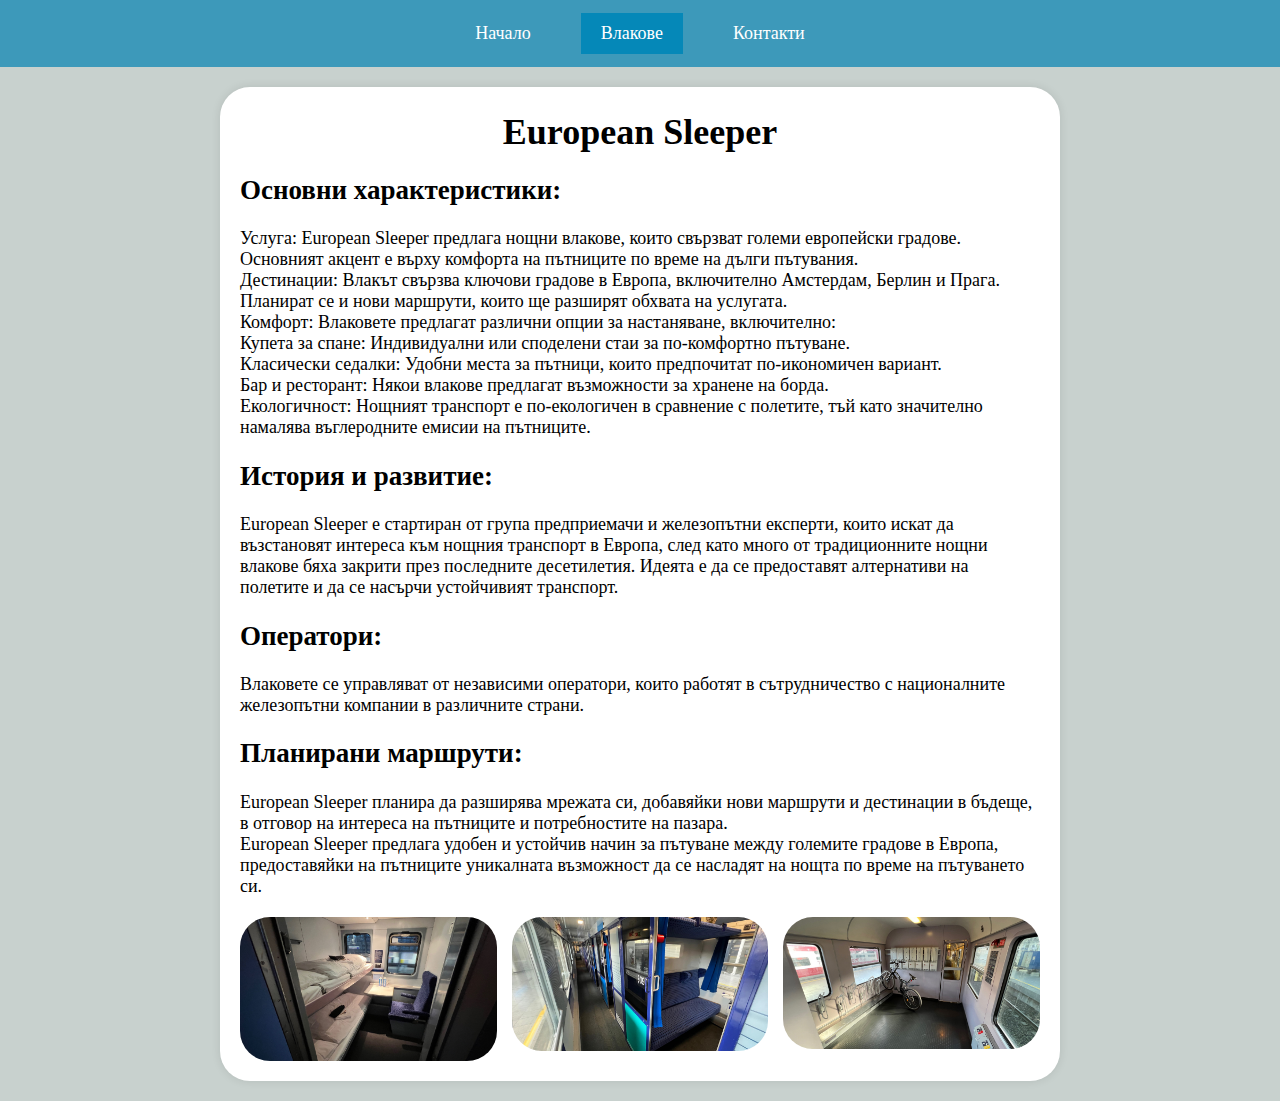
<file: EuropeanSleeper.html>
<!DOCTYPE html>
<html lang="en">
<head>
    <link rel="stylesheet" href="index.css">
    <meta charset="UTF-8">
    <meta name="viewport" content="width=device-width, initial-scale=1.0">
    <title>European Sleeper</title>
</head>

<style>
    h1 {
        text-align: center; 
        margin-top: 0.5%; 
        margin-bottom: 1%; 
        color: black; 
    }
    header ul {
        list-style: none;
        padding: 0;
    }
    header ul li {
        display: inline;
        margin: 0 15px;
    }
    header ul li a {
        color: white;
        text-decoration: none;
    }
    h1, h2 {
        color: black;
    }
    .content {
        max-width: 800px;
        margin: 20px auto;
        background: white;
        padding: 20px;
        border-radius: 30px;
        box-shadow: 0 0 10px rgba(0, 0, 0, 0.1);
    }
    .image-gallery {
        display: grid;
        grid-template-columns: repeat(auto-fill, minmax(200px, 1fr));
        gap: 15px;
    }
    .image-gallery img {
        width: 100%;
        border-radius: 30px;
    }
    .section {
        margin-bottom: 20px;
    }
</style>

<body>

    <header> 
        <ul>
            <li><a href="index.html">Начало</a></li>
            <li><a class="active" href="влакове.html">Влакове</a></li>
            <li><a href="контакти.html">Контакти</a></li>
        </ul>
    </header>

    <div class="content">
        <h1>European Sleeper</h1>
        
        <div class="section">
            <h2>Основни характеристики:</h2>
            <p>Услуга: European Sleeper предлага нощни влакове, които свързват големи европейски градове. Основният акцент е върху комфорта на пътниците по време на дълги пътувания.<br>

                Дестинации: Влакът свързва ключови градове в Европа, включително Амстердам, Берлин и Прага. Планират се и нови маршрути, които ще разширят обхвата на услугата.<br>
                
                Комфорт: Влаковете предлагат различни опции за настаняване, включително:<br>
                
                Купета за спане: Индивидуални или споделени стаи за по-комфортно пътуване.<br>
                Класически седалки: Удобни места за пътници, които предпочитат по-икономичен вариант.<br>
                Бар и ресторант: Някои влакове предлагат възможности за хранене на борда.<br>
                Екологичност: Нощният транспорт е по-екологичен в сравнение с полетите, тъй като значително намалява въглеродните емисии на пътниците.<br>
        </div>

        <div class="section">
            <h2>История и развитие:</h2>
            <p>European Sleeper е стартиран от група предприемачи и железопътни експерти, които искат да възстановят интереса към нощния транспорт в Европа, след като много от традиционните нощни влакове бяха закрити през последните десетилетия. Идеята е да се предоставят алтернативи на полетите и да се насърчи устойчивият транспорт.</p>
        </div>

        <div class="section">
            <h2>Оператори:</h2>
            <p>Влаковете се управляват от независими оператори, които работят в сътрудничество с националните железопътни компании в различните страни.</p>
        </div>

        <div class="section">
            <h2>Планирани маршрути:</h2>
            <p>European Sleeper планира да разширява мрежата си, добавяйки нови маршрути и дестинации в бъдеще, в отговор на интереса на пътниците и потребностите на пазара.<br>

                European Sleeper предлага удобен и устойчив начин за пътуване между големите градове в Европа, предоставяйки на пътниците уникалната възможност да се насладят на нощта по време на пътуването си.</p>
        </div>

        <div class="image-gallery">
            <img src="european-sleeper.jpg" alt="European Sleeper">
            <img src="europeansleeper_.jpg" alt="European Sleeper">
            <img src="european-sleeper-bikes.jpg" alt="European Sleeper">
        </div>
    </div>
    
</body>
</html>
</file>
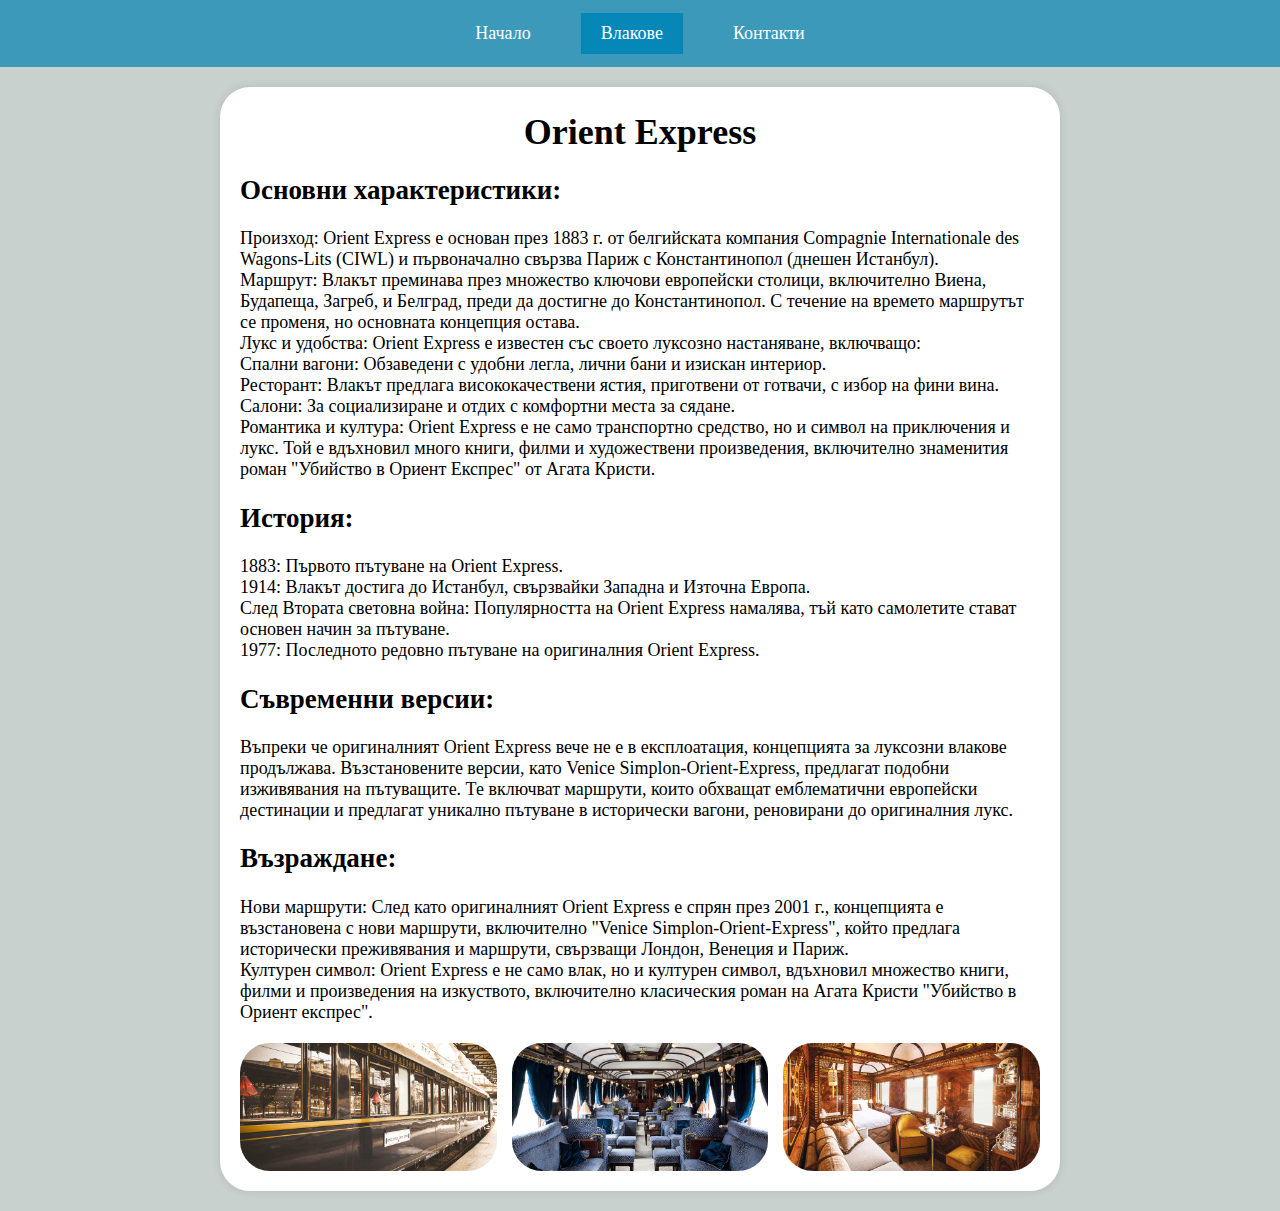
<file: OrientExpress.html>
<!DOCTYPE html>
<html lang="en">
<head>
    <link rel="stylesheet" href="index.css">
    <meta charset="UTF-8">
    <meta name="viewport" content="width=device-width, initial-scale=1.0">
    <title>European Sleeper</title>
</head>

<style>
    h1 {
        text-align: center; 
        margin-top: 0.5%; 
        margin-bottom: 1%; 
        color: black; 
    }
    header ul {
        list-style: none;
        padding: 0;
    }
    header ul li {
        display: inline;
        margin: 0 15px;
    }
    header ul li a {
        color: white;
        text-decoration: none;
    }
    h1, h2 {
        color: black;
    }
    .content {
        max-width: 800px;
        margin: 20px auto;
        background: white;
        padding: 20px;
        border-radius: 30px;
        box-shadow: 0 0 10px rgba(0, 0, 0, 0.1);
    }
    .image-gallery {
        display: grid;
        grid-template-columns: repeat(auto-fill, minmax(200px, 1fr));
        gap: 15px;
    }
    .image-gallery img {
        width: 100%;
        border-radius: 30px;
    }
    .section {
        margin-bottom: 20px;
    }
</style>

<body>

    <header> 
        <ul>
            <li><a href="index.html">Начало</a></li>
            <li><a class="active" href="влакове.html">Влакове</a></li>
            <li><a href="контакти.html">Контакти</a></li>
        </ul>
    </header>

    <div class="content">
        <h1>Orient Express</h1>
        
        <div class="section">
            <h2>Основни характеристики:</h2>
            <p>Произход: Orient Express е основан през 1883 г. от белгийската компания Compagnie Internationale des Wagons-Lits (CIWL) и първоначално свързва Париж с Константинопол (днешен Истанбул).<br>

                Маршрут: Влакът преминава през множество ключови европейски столици, включително Виена, Будапеща, Загреб, и Белград, преди да достигне до Константинопол. С течение на времето маршрутът се променя, но основната концепция остава.<br>
                
                Лукс и удобства: Orient Express е известен със своето луксозно настаняване, включващо:<br>
                
                Спални вагони: Обзаведени с удобни легла, лични бани и изискан интериор.<br>
                Ресторант: Влакът предлага висококачествени ястия, приготвени от готвачи, с избор на фини вина.<br>
                Салони: За социализиране и отдих с комфортни места за сядане.<br>
                Романтика и култура: Orient Express е не само транспортно средство, но и символ на приключения и лукс. Той е вдъхновил много книги, филми и художествени произведения, включително знаменития роман "Убийство в Ориент Експрес" от Агата Кристи.<br>
        </div>

        <div class="section">
            <h2>История:</h2>
            <p>1883: Първото пътуване на Orient Express.<br>
                1914: Влакът достига до Истанбул, свързвайки Западна и Източна Европа.<br>
                След Втората световна война: Популярността на Orient Express намалява, тъй като самолетите стават основен начин за пътуване.<br>
                1977: Последното редовно пътуване на оригиналния Orient Express.</p>
        </div>

        <div class="section">
            <h2>Съвременни версии:</h2>
            <p>Въпреки че оригиналният Orient Express вече не е в експлоатация, концепцията за луксозни влакове продължава. Възстановените версии, като Venice Simplon-Orient-Express, предлагат подобни изживявания на пътуващите. Те включват маршрути, които обхващат емблематични европейски дестинации и предлагат уникално пътуване в исторически вагони, реновирани до оригиналния лукс.</p>
        </div>

        <div class="section">
            <h2>Възраждане:</h2>
            <p>Нови маршрути: След като оригиналният Orient Express е спрян през 2001 г., концепцията е възстановена с нови маршрути, включително "Venice Simplon-Orient-Express", който предлага исторически преживявания и маршрути, свързващи Лондон, Венеция и Париж.<br>

                Културен символ: Orient Express е не само влак, но и културен символ, вдъхновил множество книги, филми и произведения на изкуството, включително класическия роман на Агата Кристи "Убийство в Ориент експрес".</p>
        </div>

        <div class="image-gallery">
            <img src="orient-express-destinations.jpg" alt="Orient Express">
            <img src="orient-express-interior.jpg" alt="Orient Express">
            <img src="orient-express-cabin.jpg" alt="Orient Express">
        </div>
    </div>
    
</body>
</html>
</file>
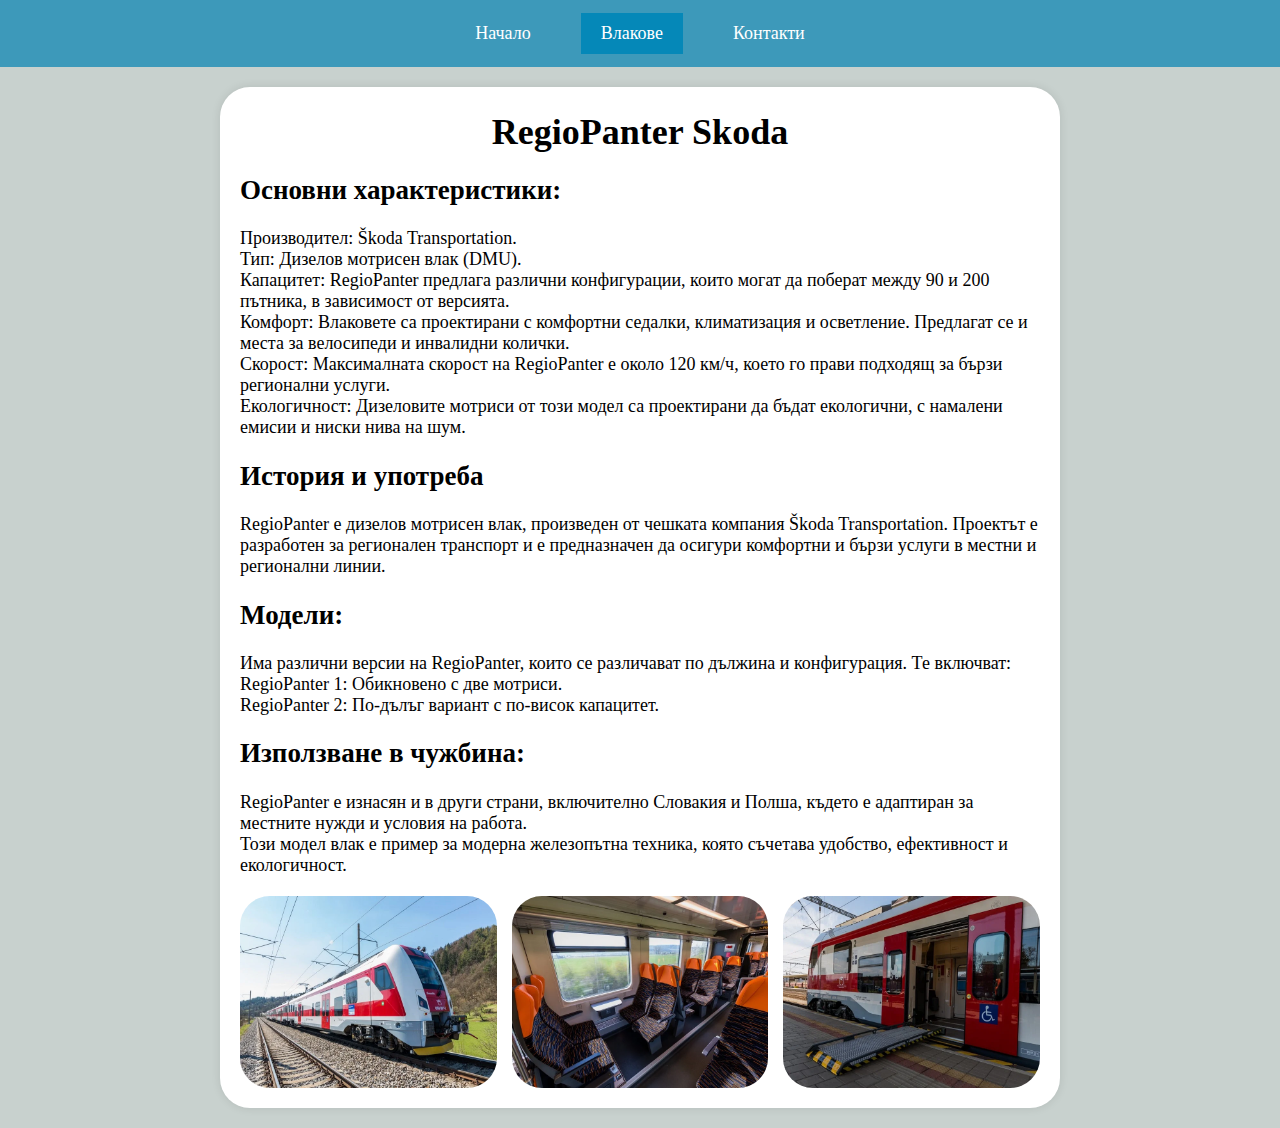
<file: RegioPanterSkoda.html>
<!DOCTYPE html>
<html lang="en">
<head>
    <link rel="stylesheet" href="index.css">
    <meta charset="UTF-8">
    <meta name="viewport" content="width=device-width, initial-scale=1.0">
    <title>RegioPanter Skoda</title>
    <style>
        h1 {
            text-align: center; 
            margin-top: 0.5%; 
            margin-bottom: 1%; 
            color: black; 
        }
        header ul {
            list-style: none;
            padding: 0;
        }
        header ul li {
            display: inline;
            margin: 0 15px;
        }
        header ul li a {
            color: white;
            text-decoration: none;
        }
        h1, h2 {
            color: black;
        }
        .content {
            max-width: 800px;
            margin: 20px auto;
            background: white;
            padding: 20px;
            border-radius: 30px;
            box-shadow: 0 0 10px rgba(0, 0, 0, 0.1);
        }
        .image-gallery {
            display: grid;
            grid-template-columns: repeat(auto-fill, minmax(200px, 1fr));
            gap: 15px;
        }
        .image-gallery img {
            width: 100%;
            border-radius: 30px;
        }
        .section {
            margin-bottom: 20px;
        }
    </style>
</head>
<body>

    <header> 
        <ul>
            <li><a href="index.html">Начало</a></li>
            <li><a class="active" href="влакове.html">Влакове</a></li>
            <li><a href="контакти.html">Контакти</a></li>
        </ul>
    </header>

    <div class="content">
        <h1>RegioPanter Skoda</h1>
        
        <div class="section">
            <h2>Основни характеристики:</h2>
            <p>Производител: Škoda Transportation.<br>
            Тип: Дизелов мотрисен влак (DMU).<br>
            Капацитет: RegioPanter предлага различни конфигурации, които могат да поберат между 90 и 200 пътника, в зависимост от версията.<br>
            Комфорт: Влаковете са проектирани с комфортни седалки, климатизация и осветление. Предлагат се и места за велосипеди и инвалидни колички.<br>
            Скорост: Максималната скорост на RegioPanter е около 120 км/ч, което го прави подходящ за бързи регионални услуги.<br>
            Екологичност: Дизеловите мотриси от този модел са проектирани да бъдат екологични, с намалени емисии и ниски нива на шум.</p>
        </div>

        <div class="section">
            <h2>История и употреба</h2>
            <p>RegioPanter е дизелов мотрисен влак, произведен от чешката компания Škoda Transportation. Проектът е разработен за регионален транспорт и е предназначен да осигури комфортни и бързи услуги в местни и регионални линии.</p>
        </div>

        <div class="section">
            <h2>Модели:</h2>
            <p>Има различни версии на RegioPanter, които се различават по дължина и конфигурация. Те включват:<br>
            RegioPanter 1: Обикновено с две мотриси.<br>
            RegioPanter 2: По-дълъг вариант с по-висок капацитет.</p>
        </div>

        <div class="section">
            <h2>Използване в чужбина:</h2>
            <p>RegioPanter е изнасян и в други страни, включително Словакия и Полша, където е адаптиран за местните нужди и условия на работа.<br>
            Този модел влак е пример за модерна железопътна техника, която съчетава удобство, ефективност и екологичност.</p>
        </div>

        <div class="image-gallery">
            <img src="Image-2-RegioPanter.png" alt="RegioPanter Image 1">
            <img src="Image-3-RegioPanter.png" alt="RegioPanter Image 2">
            <img src="Image-4-RegioPanter.png" alt="RegioPanter Image 3">
        </div>
    </div>
    
</body>
</html>
</file>
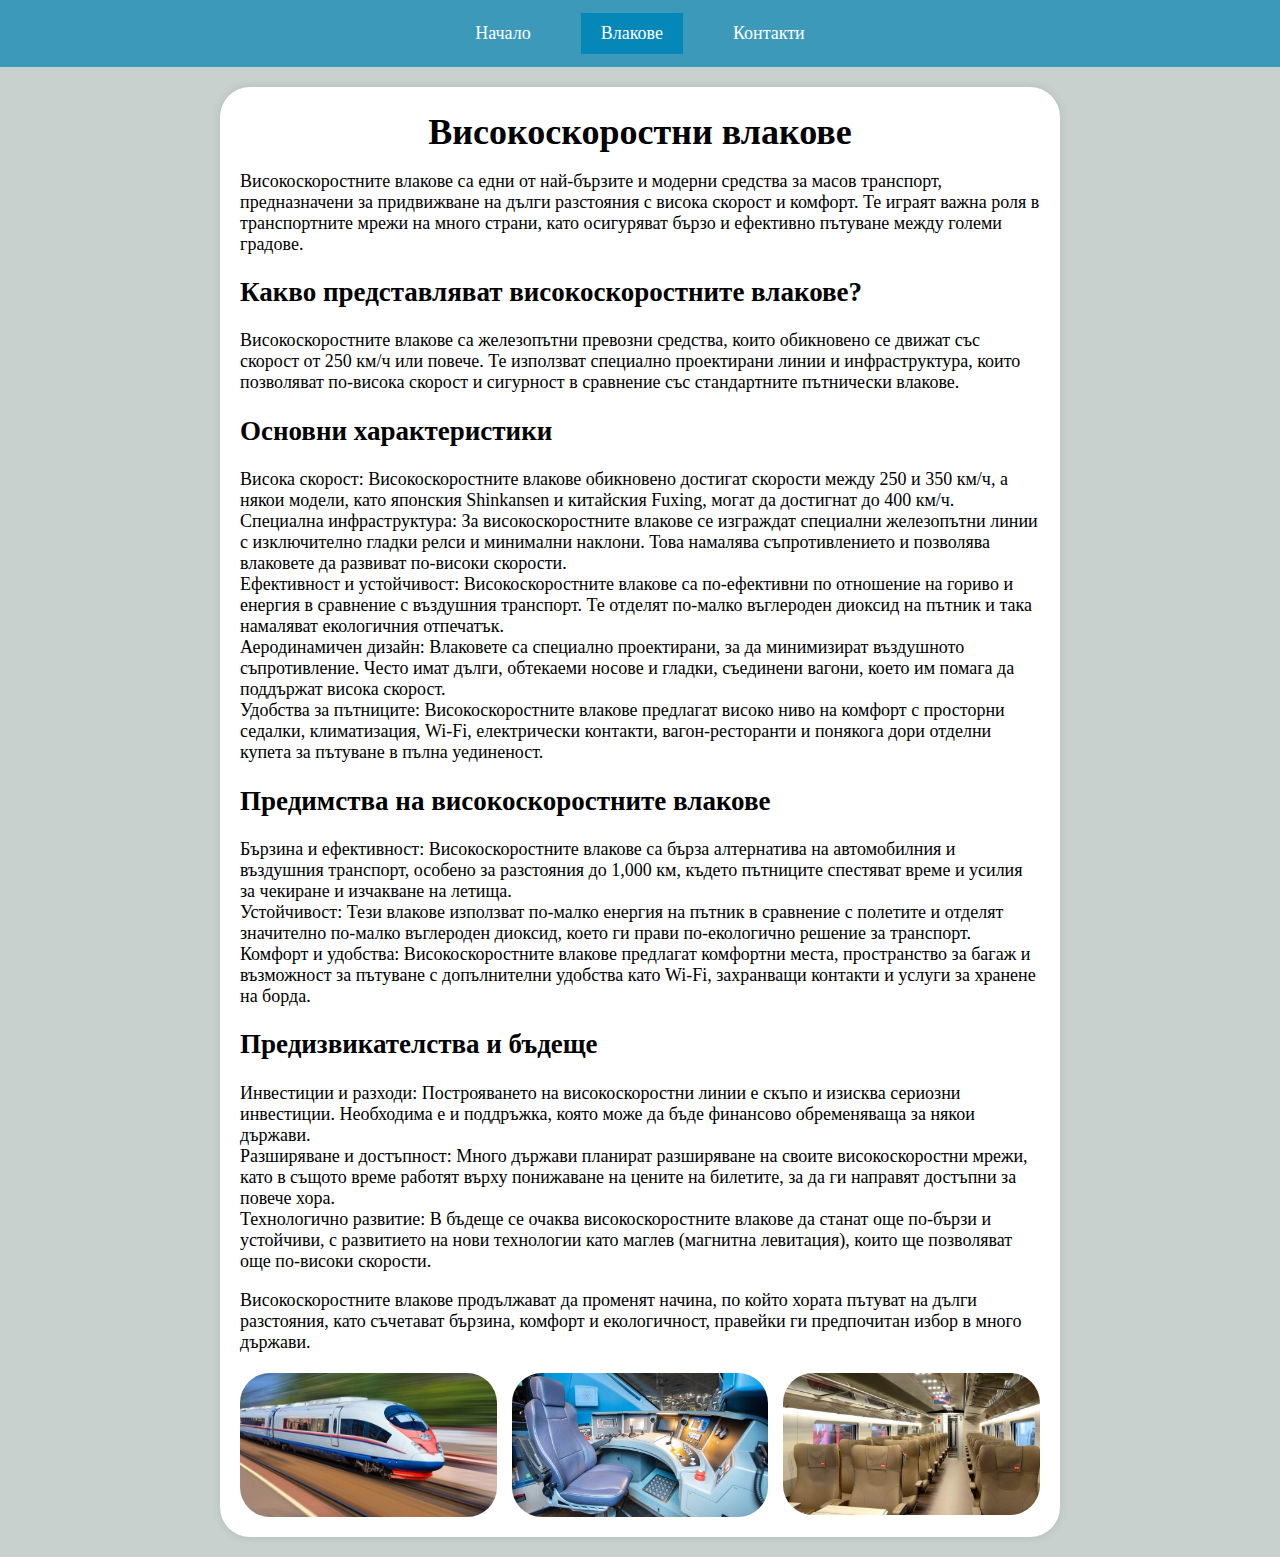
<file: високоскоростни-влакове.html>
<!DOCTYPE html>
<html lang="en">
<head>
    <link rel = "stylesheet" href = "index.css">
    <meta charset="UTF-8">
    <meta name="viewport" content="width=device-width, initial-scale=1.0">
    <title>Високоскоростни влакове</title>
</head>

<body>
    <style>
        h1 {
            text-align: center; 
            margin-top: 0.5%; 
            margin-bottom: 1%; 
            color: black; 
        }
        header ul {
            list-style: none;
            padding: 0;
        }
        header ul li {
            display: inline;
            margin: 0 15px;
        }
        header ul li a {
            color: white;
            text-decoration: none;
        }
        h1, h2 {
            color: black;
        }
        .content {
            max-width: 800px;
            margin: 20px auto;
            background: white;
            padding: 20px;
            border-radius: 30px;
            box-shadow: 0 0 10px rgba(0, 0, 0, 0.1);
        }
        .image-gallery {
            display: grid;
            grid-template-columns: repeat(auto-fill, minmax(200px, 1fr));
            gap: 15px;
        }
        .image-gallery img {
            width: 100%;
            border-radius: 30px;
        }
        .section {
            margin-bottom: 20px;
        }
    </style>
</head>
<body>

    <header> 
        <ul>
            <li><a href="index.html">Начало</a></li>
            <li><a class="active" href="влакове.html">Влакове</a></li>
            <li><a href="контакти.html">Контакти</a></li>
        </ul>
    </header>

    <div class="content">
        <h1>Високоскоростни влакове</h1>
        
        <div class="section">
            <p>Високоскоростните влакове са едни от най-бързите и модерни средства за масов транспорт, предназначени за придвижване на дълги разстояния с висока скорост и комфорт. Те играят важна роля в транспортните мрежи на много страни, като осигуряват бързо и ефективно пътуване между големи градове.</p>
        </div>

        <div class="section">
            <h2>Какво представляват високоскоростните влакове?</h2>
            <p>Високоскоростните влакове са железопътни превозни средства, които обикновено се движат със скорост от 250 км/ч или повече. Те използват специално проектирани линии и инфраструктура, които позволяват по-висока скорост и сигурност в сравнение със стандартните пътнически влакове.</p>
        </div>

        <div class="section">
            <h2>Основни характеристики</h2>
            <p>Висока скорост: Високоскоростните влакове обикновено достигат скорости между 250 и 350 км/ч, а някои модели, като японския Shinkansen и китайския Fuxing, могат да достигнат до 400 км/ч.<br>

                Специална инфраструктура: За високоскоростните влакове се изграждат специални железопътни линии с изключително гладки релси и минимални наклони. Това намалява съпротивлението и позволява влаковете да развиват по-високи скорости.<br>
                
                Ефективност и устойчивост: Високоскоростните влакове са по-ефективни по отношение на гориво и енергия в сравнение с въздушния транспорт. Те отделят по-малко въглероден диоксид на пътник и така намаляват екологичния отпечатък.<br>
                
                Аеродинамичен дизайн: Влаковете са специално проектирани, за да минимизират въздушното съпротивление. Често имат дълги, обтекаеми носове и гладки, съединени вагони, което им помага да поддържат висока скорост.<br>
                
                Удобства за пътниците: Високоскоростните влакове предлагат високо ниво на комфорт с просторни седалки, климатизация, Wi-Fi, електрически контакти, вагон-ресторанти и понякога дори отделни купета за пътуване в пълна уединеност.</p>
        </div>

        <div class="section">
            <h2>Предимства на високоскоростните влакове</h2>
            <p>Бързина и ефективност: Високоскоростните влакове са бърза алтернатива на автомобилния и въздушния транспорт, особено за разстояния до 1,000 км, където пътниците спестяват време и усилия за чекиране и изчакване на летища.<br>

                Устойчивост: Тези влакове използват по-малко енергия на пътник в сравнение с полетите и отделят значително по-малко въглероден диоксид, което ги прави по-екологично решение за транспорт.<br>
                
                Комфорт и удобства: Високоскоростните влакове предлагат комфортни места, пространство за багаж и възможност за пътуване с допълнителни удобства като Wi-Fi, захранващи контакти и услуги за хранене на борда.</p>
        </div>

        <div class="section">
            <h2>Предизвикателства и бъдеще</h2>
            <p>Инвестиции и разходи: Построяването на високоскоростни линии е скъпо и изисква сериозни инвестиции. Необходима е и поддръжка, която може да бъде финансово обременяваща за някои държави.<br>

                Разширяване и достъпност: Много държави планират разширяване на своите високоскоростни мрежи, като в същото време работят върху понижаване на цените на билетите, за да ги направят достъпни за повече хора.<br>
                
                Технологично развитие: В бъдеще се очаква високоскоростните влакове да станат още по-бързи и устойчиви, с развитието на нови технологии като маглев (магнитна левитация), които ще позволяват още по-високи скорости.</p>
                <p>Високоскоростните влакове продължават да променят начина, по който хората пътуват на дълги разстояния, като съчетават бързина, комфорт и екологичност, правейки ги предпочитан избор в много държави.</p>
        </div>

        <div class="image-gallery">
            <img src="високоскоростенвлак.jpg" alt="Високоскоростни влакове">
            <img src="високоскоростенвлак1.jpg" alt="Високоскоростни влакове">
            <img src="високоскоростенвлак2.jpg" alt="Високоскоростни влакове">
        </div>
    </div>

        
    
</body>
</html>
</file>
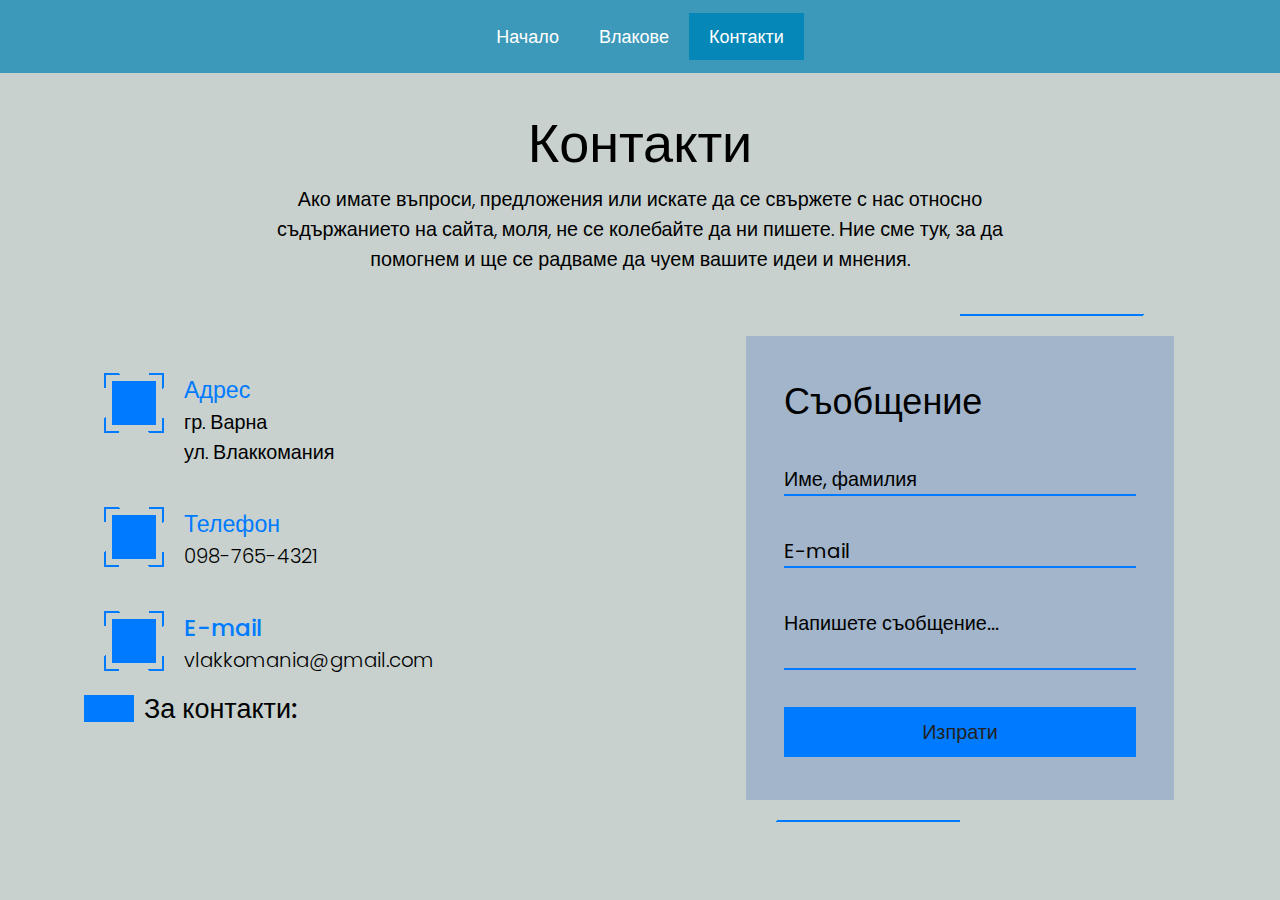
<file: контакти.html>
<!DOCTYPE html>
<html lang="en">
<head>
    <link rel="stylesheet" href="https://cdnjs.cloudflare.com/ajax/libs/font-awesome/6.5.1/css/all.min.css" integrity="sha512-DTOQO9RWCH3ppGqcWaEA1BIZOC6xxalwEsw9c2QQeAIftl+Vegovlnee1c9QX4TctnWMn13TZye+giMm8e2LwA==" crossorigin="anonymous" referrerpolicy="no-referrer" />
    <link rel = "stylesheet" href = "контакти.css">
    <link rel="stylesheet" href = "index.css">
    <meta charset="UTF-8">
    <meta name="viewport" content="width=device-width, initial-scale=1.0">
    <title>Влакове</title>
</head>
<body>

    <header>
        <ul>
    
            <li><a href="index.html">Начало</a></li>
            <li><a href="влакове.html">Влакове</a></li>
            <li><a class="active" href="контакти.html">Контакти</a></li>

    </header>

    <section class="contact">
        <div class="content">
            <h2>Контакти</h2>
            <p>Ако имате въпроси, предложения или искате да се свържете с нас относно съдържанието на сайта, моля, не се колебайте да ни пишете. Ние сме тук, за да помогнем и ще се радваме да чуем вашите идеи и мнения.</p>
        </div>
        <div class="container">
            <div class="contactInfo">
                <div class="box">
                    <div class="icon"><b></b><i class="fa-sharp fa-solid fa-location-dot"></i></div>
                    <div class="text">
                        <h3>Адрес</h3>
                        <p>гр. Варна<br>ул. Влаккомания</p>
                    </div>
                </div>

                <div class="box">
                    <div class="icon"><b></b><i class="fa-solid fa-phone"></i></div>
                    <div class="text">
                        <h3>Телефон</h3>
                        <p>098-765-4321</p>
                    </div>
                </div>

                <div class="box">
                    <div class="icon"><b></b><i class="fa-sharp fa-solid fa-envelope"></i></div>
                    <div class="text">
                        <h3>E-mail</h3>
                        <p>vlakkomania@gmail.com</p>
                    </div>
                </div>
                <h2 class="txt">За контакти:</h2>
                <ul class="sci">
                    <li><a href="#"><i class="fa-brands fa-facebook-f"></i></i></a></li>
                    <li><a href="#"><i class="fa-brands fa-x-twitter"></i></a></li>
                    <li><a href="#"><i class="fa-brands fa-instagram"></i></a></li>
                    <li><a href="#"><i class="fa-brands fa-linkedin-in"></i></a></li>
                </ul>
            </div>
            <div class="contactForm">
                <form>
                    <h2>Съобщение</h2>
                    <div class="inputBox">
                        <input type="text" name="" required="required">
                        <span>Име, фамилия</span>
                    </div>
                    <div class="inputBox">
                        <input type="text" name="" required="required">
                        <span>E-mail</span>
                    </div>
                    <div class="inputBox">
                        <textarea required="required"></textarea>
                        <span>Напишете съобщение...</span>
                    </div>
                    <div class="inputBox">
                        <input type="submit" value="Изпрати">
                    </div>
                </form>
            </div>
        </div>
    </section>
    
</body>
</html>
</file>
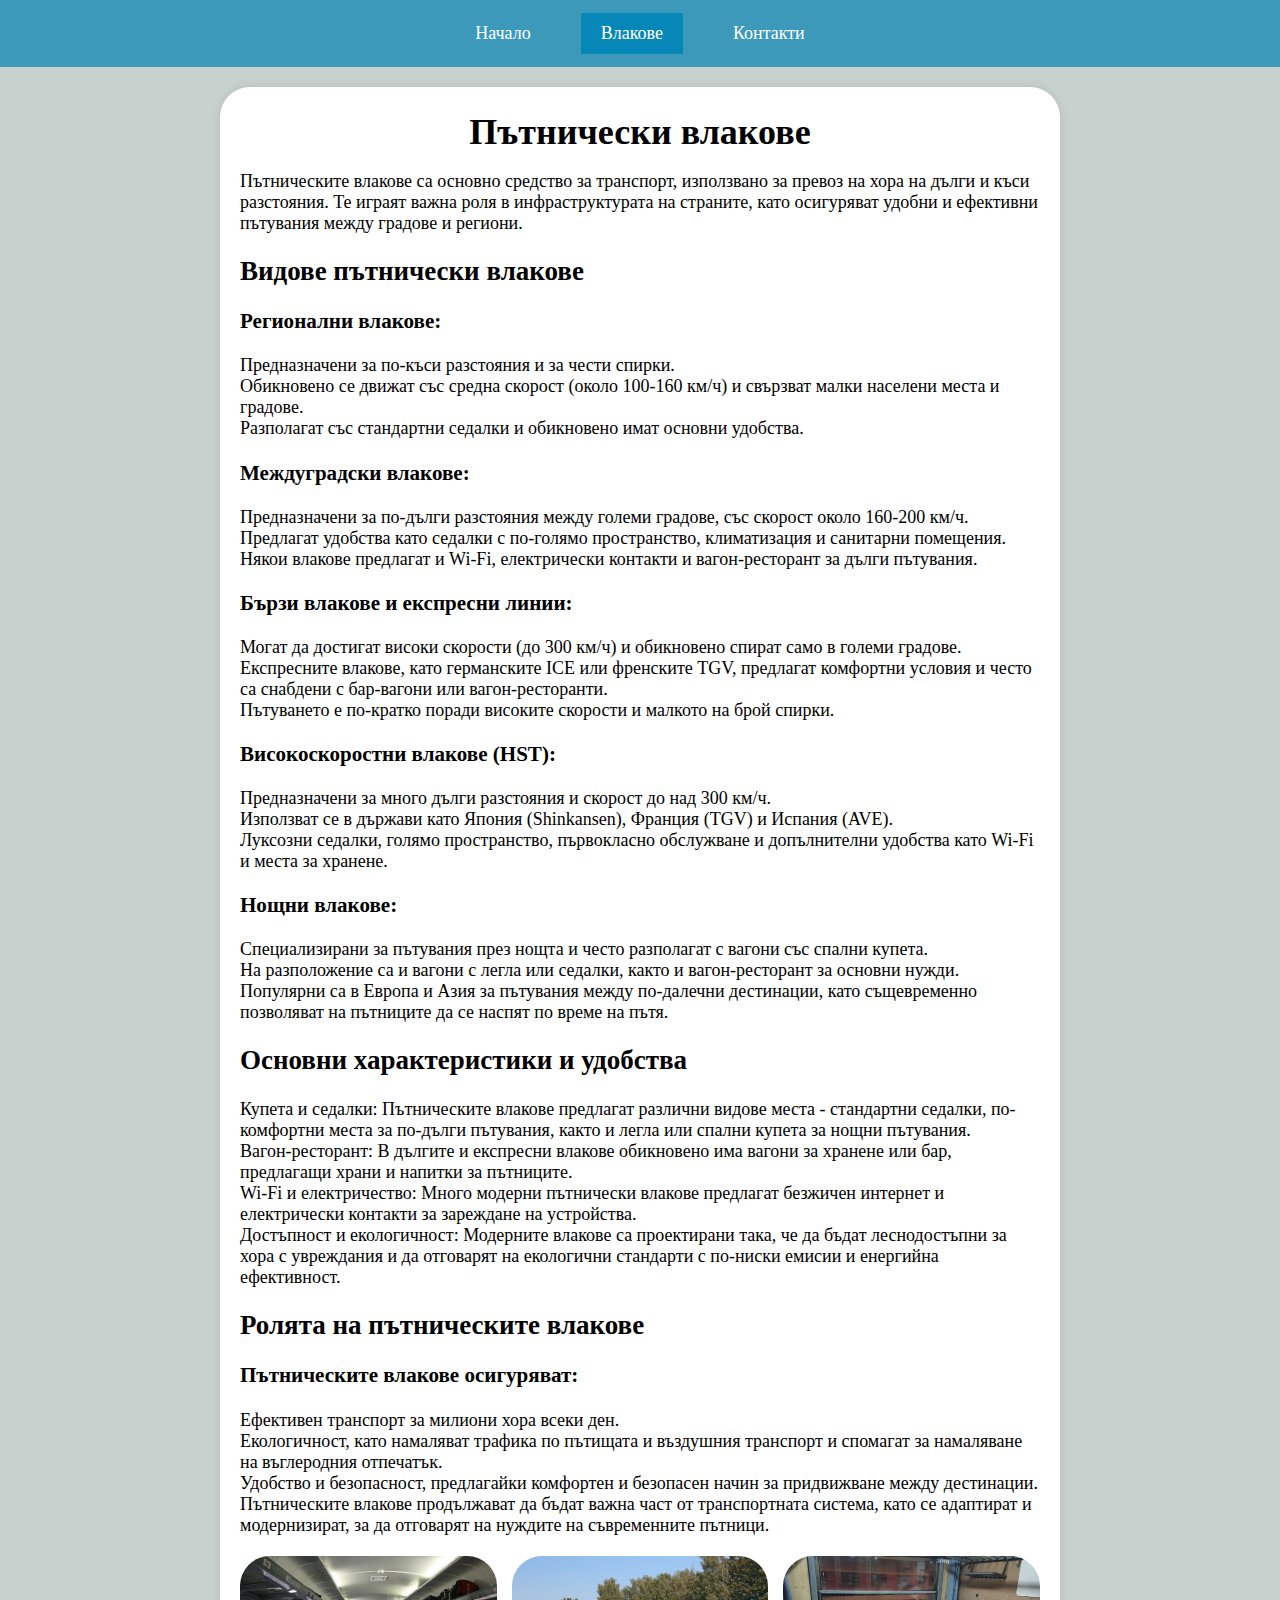
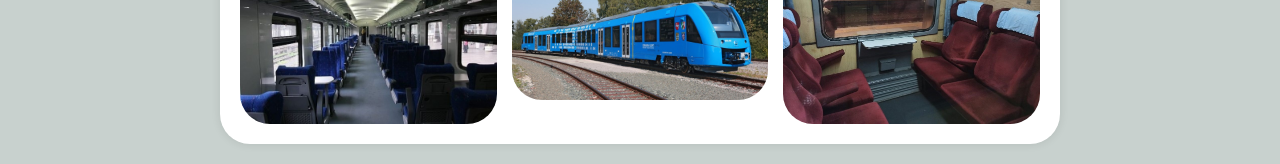
<file: пътнически-влакове.html>
<!DOCTYPE html>
<html lang="en">
<head>
    <link rel = "stylesheet" href = "index.css">
    <meta charset="UTF-8">
    <meta name="viewport" content="width=device-width, initial-scale=1.0">
    <title>Пътнически влакове</title>
</head>

<body>

    <style>
        h1 {
            text-align: center; 
            margin-top: 0.5%; 
            margin-bottom: 1%; 
            color: black; 
        }
        header ul {
            list-style: none;
            padding: 0;
        }
        header ul li {
            display: inline;
            margin: 0 15px;
        }
        header ul li a {
            color: white;
            text-decoration: none;
        }
        h1, h2 {
            color: black;
        }
        .content {
            max-width: 800px;
            margin: 20px auto;
            background: white;
            padding: 20px;
            border-radius: 30px;
            box-shadow: 0 0 10px rgba(0, 0, 0, 0.1);
        }
        .image-gallery {
            display: grid;
            grid-template-columns: repeat(auto-fill, minmax(200px, 1fr));
            gap: 15px;
        }
        .image-gallery img {
            width: 100%;
            border-radius: 30px;
        }
        .section {
            margin-bottom: 20px;
        }
    </style>
</head>
<body>

    <header> 
        <ul>
            <li><a href="index.html">Начало</a></li>
            <li><a class="active" href="влакове.html">Влакове</a></li>
            <li><a href="контакти.html">Контакти</a></li>
        </ul>
    </header>

    <div class="content">
        <h1>Пътнически влакове</h1>
        
        <div class="section">
            <p>Пътническите влакове са основно средство за транспорт, използвано за превоз на хора на дълги и къси разстояния. Те играят важна роля в инфраструктурата на страните, като осигуряват удобни и ефективни пътувания между градове и региони.</p>
        </div>

        <div class="section">
            <h2>Видове пътнически влакове</h2>
            <h3>Регионални влакове:</h3>
            <p>Предназначени за по-къси разстояния и за чести спирки.<br>
                Обикновено се движат със средна скорост (около 100-160 км/ч) и свързват малки населени места и градове.<br>
                Разполагат със стандартни седалки и обикновено имат основни удобства.</p>
            <h3>Междуградски влакове:</h3>
            <p>Предназначени за по-дълги разстояния между големи градове, със скорост около 160-200 км/ч.<br>
                Предлагат удобства като седалки с по-голямо пространство, климатизация и санитарни помещения.<br>
                Някои влакове предлагат и Wi-Fi, електрически контакти и вагон-ресторант за дълги пътувания.</p>
                <h3>Бързи влакове и експресни линии:</h3>
                <p>Могат да достигат високи скорости (до 300 км/ч) и обикновено спират само в големи градове.<br>
                    Експресните влакове, като германските ICE или френските TGV, предлагат комфортни условия и често са снабдени с бар-вагони или вагон-ресторанти.<br>
                    Пътуването е по-кратко поради високите скорости и малкото на брой спирки.</p>
                    <h3>Високоскоростни влакове (HST):</h3>
                    <p>Предназначени за много дълги разстояния и скорост до над 300 км/ч.<br>
                        Използват се в държави като Япония (Shinkansen), Франция (TGV) и Испания (AVE).<br>
                        Луксозни седалки, голямо пространство, първокласно обслужване и допълнителни удобства като Wi-Fi и места за хранене.</p>
                        <h3>Нощни влакове:</h3>
                        <p>Специализирани за пътувания през нощта и често разполагат с вагони със спални купета.<br>
                            На разположение са и вагони с легла или седалки, както и вагон-ресторант за основни нужди.<br>
                            Популярни са в Европа и Азия за пътувания между по-далечни дестинации, като същевременно позволяват на пътниците да се наспят по време на пътя.</p>
        </div>

        <div class="section">
            <h2>Основни характеристики и удобства</h2>
            <p>Купета и седалки: Пътническите влакове предлагат различни видове места - стандартни седалки, по-комфортни места за по-дълги пътувания, както и легла или спални купета за нощни пътувания.<br>

                Вагон-ресторант: В дългите и експресни влакове обикновено има вагони за хранене или бар, предлагащи храни и напитки за пътниците.<br>
                
                Wi-Fi и електричество: Много модерни пътнически влакове предлагат безжичен интернет и електрически контакти за зареждане на устройства.<br>
                
                Достъпност и екологичност: Модерните влакове са проектирани така, че да бъдат леснодостъпни за хора с увреждания и да отговарят на екологични стандарти с по-ниски емисии и енергийна ефективност.</p>
        </div>

        <div class="section">
            <h2>Ролята на пътническите влакове</h2>
            <h3>Пътническите влакове осигуряват:</h3>

            <p>Ефективен транспорт за милиони хора всеки ден.<br>
                Екологичност, като намаляват трафика по пътищата и въздушния транспорт и спомагат за намаляване на въглеродния отпечатък.<br>
                Удобство и безопасност, предлагайки комфортен и безопасен начин за придвижване между дестинации.<br>
                Пътническите влакове продължават да бъдат важна част от транспортната система, като се адаптират и модернизират, за да отговарят на нуждите на съвременните пътници.</p>
        </div>

        <div class="image-gallery">
            <img src="пътническивлакове2.jpg" alt="Пътническите влакове">
            <img src="пътническивлак.jpg" alt="Пътническите влакове">
            <img src="пътническивлакове3.jpg" alt="Пътническите влакове">
        </div>
    </div>
    
</body>
</html>
</file>
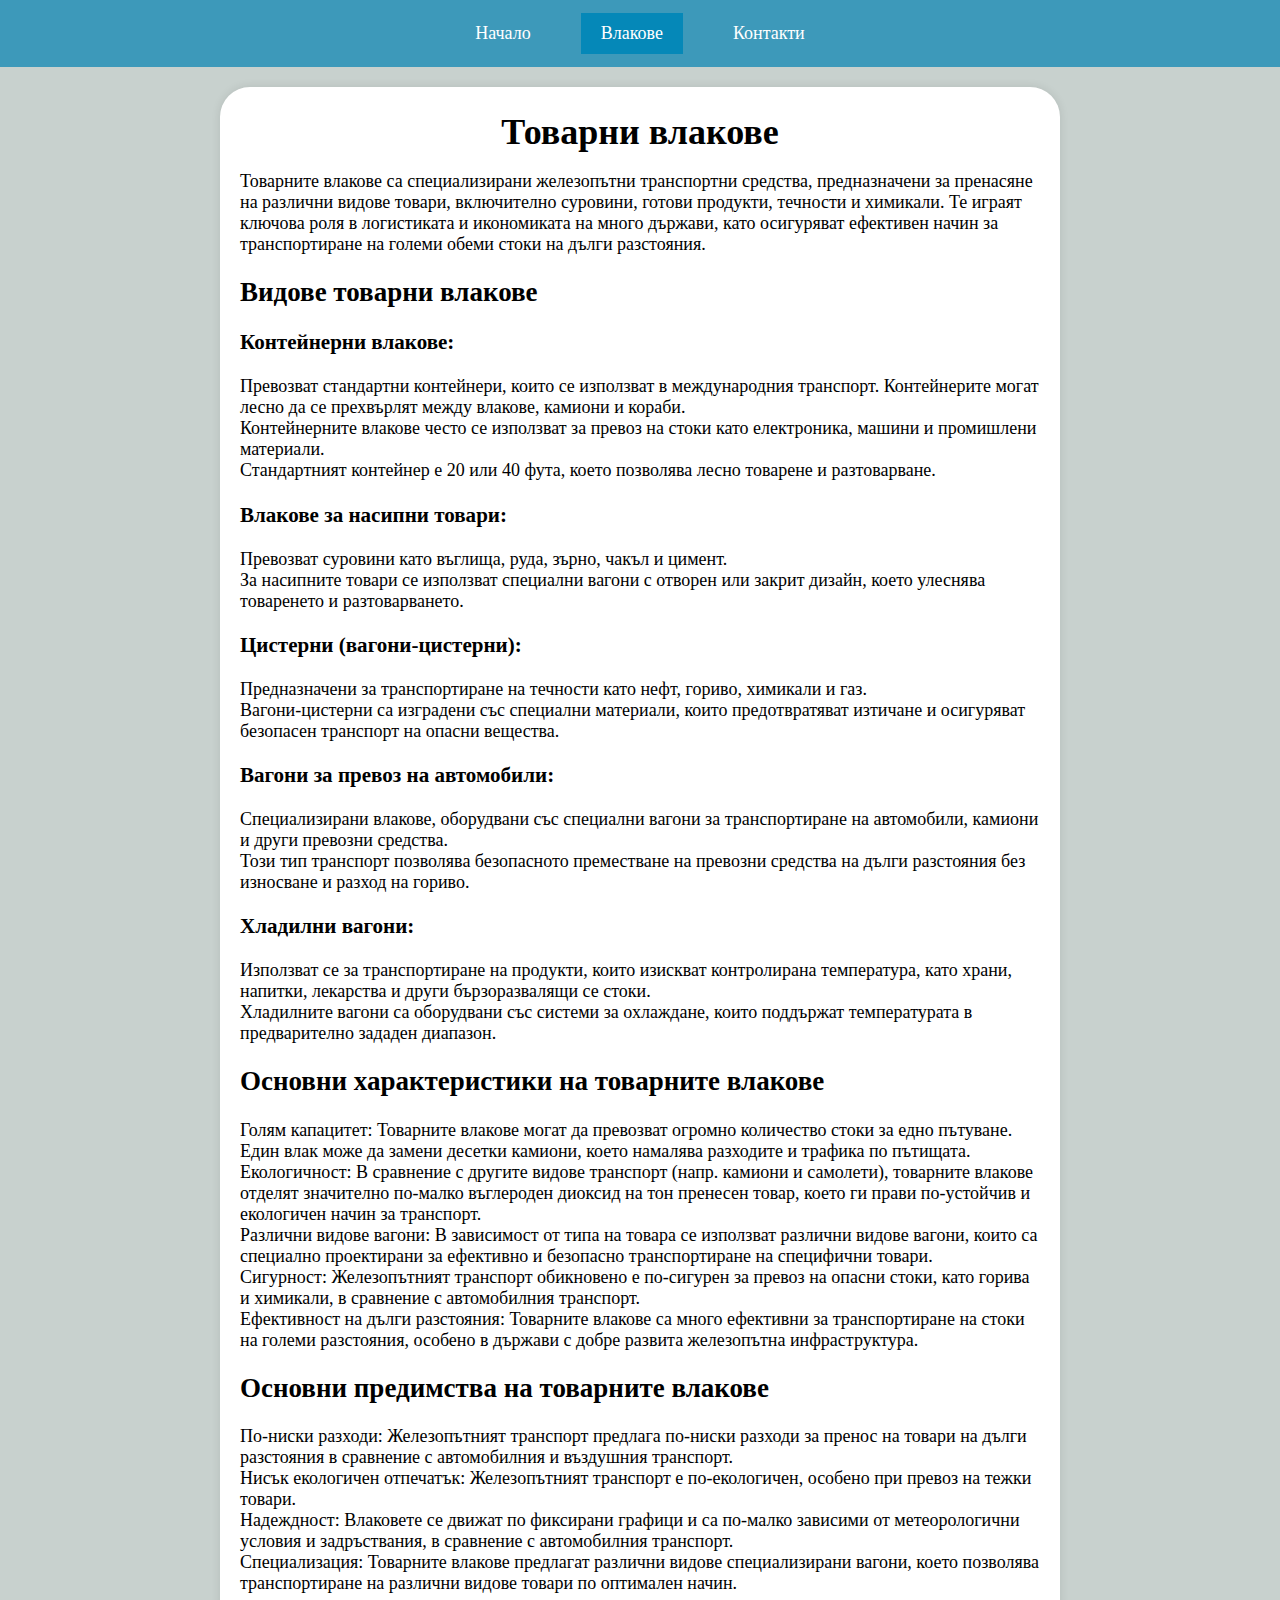
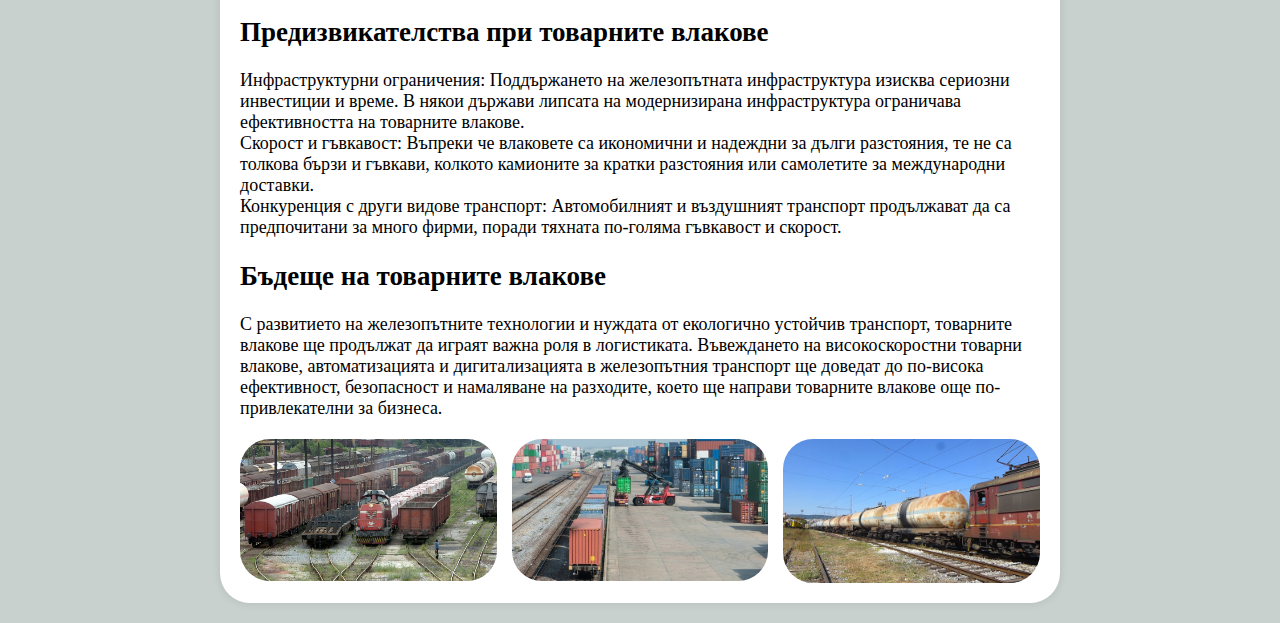
<file: товарни-влакове.html>
<!DOCTYPE html>
<html lang="en">
<head>
    <link rel = "stylesheet" href = "index.css">
    <meta charset="UTF-8">
    <meta name="viewport" content="width=device-width, initial-scale=1.0">
    <title>Товарни влакове</title>
</head>
<body>
    <style>
        h1 {
            text-align: center; 
            margin-top: 0.5%; 
            margin-bottom: 1%; 
            color: black; 
        }
        header ul {
            list-style: none;
            padding: 0;
        }
        header ul li {
            display: inline;
            margin: 0 15px;
        }
        header ul li a {
            color: white;
            text-decoration: none;
        }
        h1, h2 {
            color: black;
        }
        .content {
            max-width: 800px;
            margin: 20px auto;
            background: white;
            padding: 20px;
            border-radius: 30px;
            box-shadow: 0 0 10px rgba(0, 0, 0, 0.1);
        }
        .image-gallery {
            display: grid;
            grid-template-columns: repeat(auto-fill, minmax(200px, 1fr));
            gap: 15px;
        }
        .image-gallery img {
            width: 100%;
            border-radius: 30px;
        }
        .section {
            margin-bottom: 20px;
        }
    </style>
</head>
<body>

    <header> 
        <ul>
            <li><a href="index.html">Начало</a></li>
            <li><a class="active" href="влакове.html">Влакове</a></li>
            <li><a href="контакти.html">Контакти</a></li>
        </ul>
    </header>

    <div class="content">
        <h1>Товарни влакове</h1>
        
        <div class="section">
            <p>Товарните влакове са специализирани железопътни транспортни средства, предназначени за пренасяне на различни видове товари, включително суровини, готови продукти, течности и химикали. Те играят ключова роля в логистиката и икономиката на много държави, като осигуряват ефективен начин за транспортиране на големи обеми стоки на дълги разстояния.</p>
        </div>

        <div class="section">
            <h2>Видове товарни влакове</h2>
            <h3>Контейнерни влакове:</h3>
            <p>Превозват стандартни контейнери, които се използват в международния транспорт. Контейнерите могат лесно да се прехвърлят между влакове, камиони и кораби.<br>
                Контейнерните влакове често се използват за превоз на стоки като електроника, машини и промишлени материали.<br>
                Стандартният контейнер е 20 или 40 фута, което позволява лесно товарене и разтоварване.</p>
                <h3>Влакове за насипни товари:</h3>
                <p>Превозват суровини като въглища, руда, зърно, чакъл и цимент.<br>
                    За насипните товари се използват специални вагони с отворен или закрит дизайн, което улеснява товаренето и разтоварването.</p>
                    <h3>Цистерни (вагони-цистерни):</h3>
                    <p>Предназначени за транспортиране на течности като нефт, гориво, химикали и газ.<br>
                        Вагони-цистерни са изградени със специални материали, които предотвратяват изтичане и осигуряват безопасен транспорт на опасни вещества.</p>
                        <h3>Вагони за превоз на автомобили:</h3>
                        <p>Специализирани влакове, оборудвани със специални вагони за транспортиране на автомобили, камиони и други превозни средства.<br>
                            Този тип транспорт позволява безопасното преместване на превозни средства на дълги разстояния без износване и разход на гориво.</p>
                            <h3>Хладилни вагони:</h3>
                            <p>Използват се за транспортиране на продукти, които изискват контролирана температура, като храни, напитки, лекарства и други бързоразвалящи се стоки.<br>
                                Хладилните вагони са оборудвани със системи за охлаждане, които поддържат температурата в предварително зададен диапазон.</p>
        </div>

        <div class="section">
            <h2>Основни характеристики на товарните влакове</h2>
            <p>Голям капацитет: Товарните влакове могат да превозват огромно количество стоки за едно пътуване. Един влак може да замени десетки камиони, което намалява разходите и трафика по пътищата.<br>

                Екологичност: В сравнение с другите видове транспорт (напр. камиони и самолети), товарните влакове отделят значително по-малко въглероден диоксид на тон пренесен товар, което ги прави по-устойчив и екологичен начин за транспорт.<br>
                
                Различни видове вагони: В зависимост от типа на товара се използват различни видове вагони, които са специално проектирани за ефективно и безопасно транспортиране на специфични товари.<br>
                
                Сигурност: Железопътният транспорт обикновено е по-сигурен за превоз на опасни стоки, като горива и химикали, в сравнение с автомобилния транспорт.<br>
                
                Ефективност на дълги разстояния: Товарните влакове са много ефективни за транспортиране на стоки на големи разстояния, особено в държави с добре развита железопътна инфраструктура.</p>
        </div>

        <div class="section">
            <h2>Основни предимства на товарните влакове</h2>
            <p>По-ниски разходи: Железопътният транспорт предлага по-ниски разходи за пренос на товари на дълги разстояния в сравнение с автомобилния и въздушния транспорт.<br>
                Нисък екологичен отпечатък: Железопътният транспорт е по-екологичен, особено при превоз на тежки товари.<br>
                Надеждност: Влаковете се движат по фиксирани графици и са по-малко зависими от метеорологични условия и задръствания, в сравнение с автомобилния транспорт.<br>
                Специализация: Товарните влакове предлагат различни видове специализирани вагони, което позволява транспортиране на различни видове товари по оптимален начин.</p>
        </div>

        <div class="section">
            <h2>Предизвикателства при товарните влакове</h2>
            <p>Инфраструктурни ограничения: Поддържането на железопътната инфраструктура изисква сериозни инвестиции и време. В някои държави липсата на модернизирана инфраструктура ограничава ефективността на товарните влакове.<br>
                Скорост и гъвкавост: Въпреки че влаковете са икономични и надеждни за дълги разстояния, те не са толкова бързи и гъвкави, колкото камионите за кратки разстояния или самолетите за международни доставки.<br>
                Конкуренция с други видове транспорт: Автомобилният и въздушният транспорт продължават да са предпочитани за много фирми, поради тяхната по-голяма гъвкавост и скорост.</p>
        </div>

        <div class="section">
            <h2>Бъдеще на товарните влакове</h2>
            <p>С развитието на железопътните технологии и нуждата от екологично устойчив транспорт, товарните влакове ще продължат да играят важна роля в логистиката. Въвеждането на високоскоростни товарни влакове, автоматизацията и дигитализацията в железопътния транспорт ще доведат до по-висока ефективност, безопасност и намаляване на разходите, което ще направи товарните влакове още по-привлекателни за бизнеса.
            </p>
        </div>

        <div class="image-gallery">
            <img src="товарнивлакове.jpg" alt="Товарни влакове">
            <img src="товарнивлакове1.jpg" alt="Товарни влакове">
            <img src="товарнивлакове2.jpg" alt="Товарни влакове">
        </div>
    </div>
    
</body>
</html>
</file>
<file: index.css>
/* За по-големи екрани (настолни компютри) */
@media (min-width: 1024px) {
    body {
      font-size: 18px;
    }
}

/* За мобилни устройства */
@media (max-width: 767px) {
    body {
      font-size: 14px;
    }
}

img {
    max-width: 100%;
    height: auto;
}

.container {
    width: 100%;
    max-width: 1200px;
    margin: 0 auto;
    display: flex;
    flex-wrap: wrap;
}

.item {
    flex: 1 1 100%; /* За мобилни устройства */
}

@media (min-width: 768px) {
    .item {
      flex: 1 1 50%; /* За таблети и по-големи екрани */
    }
}

@media (min-width: 1024px) {
    .item {
      flex: 1 1 33.33%; /* За по-големи екрани */
    }
}

header ul {
    list-style-type: none;
    margin: 0;
    padding: 0;
    display: flex;
    justify-content: center;
    align-items: center;
    gap: 0,5%; /* Добавено отстояние между елементите */
}


li a {
    display: block;
    color: white;
    text-align: center;
    padding: 10px 20px; /* padding в пиксели за по-добър контрол */
    text-decoration: none;
    justify-content: center;
}

li a:hover:not(.active) {
    background-color: #3d99ba;
}

.active {
    background-color: #0588b8;
}

header {
    text-align: center;
    background-color: #3d99ba;
    padding: 1% 0; /* добавяне на padding за header в проценти */
}

body, html {
    margin: 0;
    padding: 0;
}
body {
        color: black;
        background: #c8d1ce;
}

.navbar {
    width: 100%;
    background-color: #3d99ba; /* Цветът на фона на navbar-а */
    position: fixed;
    top: 0;
    left: 0;
    z-index: 999; /* За да се гарантира, че navbar остава най-отгоре */
}
.header-container {
    display: flex;
    flex-direction: column;
    align-items: center; /* Центрира съдържанието хоризонтално */
    justify-content: top; /* Центрира съдържанието вертикално */
    height: 80vh; /* Прави контейнера да заема цялата височина на екрана */
    text-align: center; /* Центрира текста */
}

.header-container img {
    width: 50%; /* Регулирай размера на изображението според нуждите си */
    height: auto;
    margin-bottom: 0.3rem; /* Разстояние между изображението и текста */
}
/* Стил за основния контейнер */
.container {
    display: flex;
    justify-content: center; /* Центрирайте хоризонтално */
    align-items: center; /* Центрирайте вертикално (ако имате височина) */
    height: 100vh; /* Изпълнете височината на екрана, за да центрирате вертикално */
    
    
}

/* Стил за правоъгълника */
.info-box {
    display: flex;
    align-items: center;
    border: 1px solid #ccc;
    border-radius: 50px;
    padding: 15px;
    background-color: #f9f9f9;
    max-width: 600px;
    box-shadow: 0 4px 8px rgba(0, 0, 0, 0.1);
    margin: auto; /* Центрирайте в контейнера */
    justify-content: space-around;
}

/* Стил за изображението */
.info-image {
    width: 50%;
    height: 70%;
    border-radius: 40px;
    object-fit: contain;
    margin-right: 15px;
}

/* Стил за текстовата секция */
.info-content h3 {
    margin: 0;
    font-size: 1rem; /* Променете на нормален размер */
}

.info-content p {
    margin: 5px 0 0;
    color: black;
}

/* Бутон за повече информация */
.more-info-btn {
    display: inline-block;
    padding: 10px 20px;
    background-color: #007BFF;
    color: #fff;
    text-decoration: none;
    border-radius: 10px;
    text-align: center;
}

.more-info-btn:hover {
    background-color: #007BFF;
}
.bottom-button {
    display: block; /* Прави бутона блочен елемент */
    width: 40%; /* Ширина на бутона */
    margin: 2% auto; /* Центрира бутона хоризонтално и добавя отстъп отгоре и отдолу */
    padding: 1%; /* Вътрешно отстояние */
    text-align: center; /* Центриране на текста в бутона */
    background-color: #007BFF; /* Фон цвят на бутона */
    color: white; /* Цвят на текста */
    text-decoration: none; /* Премахва подчертаването */
    border-radius: 5px; /* Заобляне на ъглите */
    font-size: 1.4rem; /* Размер на текста */
}

.bottom-button:hover {
    background-color: #007BFF; /* Цвят на бутона при задържане с мишката */
}


table {
    width: 100%;
    height: 50vh;
    text-align: center;
}

td {
    vertical-align: top;
    color: black;
    padding: 10px;
}

.info-box {
    display: flex;
    flex-direction: column;
    align-items: center;
    justify-content: space-between;
    width: 100%;
    height: 500px; /* Ограничаване на височината на кутийката */
    padding: 10px;
    box-sizing: border-box;
}

.info-image {
    width: 100%;
    height: 60%; /* Фиксиран процент за изображението спрямо кутийката */
    object-fit: cover; /* Поддържа пропорциите на изображението */
}

.info-content {
    display: flex;
    flex-direction: column;
    justify-content: center;
    align-items: center;
    text-align: center;
    height: 40%; /* Задаване на фиксиран процент за текста */
}

.subtitle {
    margin-top: 2%;
    font-size: 3rem;
    font-weight: bold;
    color: black;
}
</file>
<file: контакти.css>
@import url('https://fonts.googleapis.com/css2?family=Poppins:wght@200;300;400;500;600;700;800;900&display=swap');

*
{
    margin: 0;
    padding: 0;
    box-sizing: border-box;
    font-family: 'Poppins', sans-serif;
}
.contact
{
    position: relative;
    min-height: 70vh;
    padding: 30px 50px;
    display: flex;
    justify-content: center;
    align-items: center;
    flex-direction: column;
    background: #c8d1ce;
    height: 1%;
}
.contact .content
{
    max-width: 800px;
    text-align: center;
}
.contact .content h2
{
    font-size: 3em;
    color: black;
    font-weight: 500
    
}
.contact .content p
{
    color: black;
    font-size: 1.1em;
    font-weight: 300;
    margin-bottom: 5%;
}
.container {
    width: 100%;
    display: flex;
    justify-content: center;
    align-items: center;
    gap: 50px;
    background: #c8d1ce;
    margin-top: 60px; 
    max-height: 50vh; /* Adjust the percentage as needed */
  }

.container .contactInfo
{
    width: 50%;
    display: flex;
    flex-direction: column;
}
.container .contactInfo .box
{
    position: relative;
    padding: 20px;
    display: flex;
    cursor: pointer;
}
.container .contactInfo .box .icon
{
    position: relative;
    min-width: 60px;
    height: 60px;
    background: repeating-conic-gradient(from 27.5deg, #007BFF 0%, #007BFF 10%, transparent 10%, transparent 50%);
    display: flex;
    justify-content: center;
    align-items: center;
}
.container .contactInfo .box .icon::before
{
    content: '';
    position: absolute;
    inset: 0;
    background: repeating-conic-gradient(from 117.5deg, #007BFF 0%, #007BFF 10%, transparent 10%, transparent 50%);
}
.container .contactInfo .box .icon::after{
    content: '';
    position: absolute;
    inset: 2px;
    background: #c8d1ce;
}
.container .contactInfo .box .icon b
{
    position: absolute;
    inset: 8px;
    background: #007BFF;
    z-index: 2;
}
.container .contactInfo .box .icon i
{
    position: relative;
    z-index: 1000;
    color: #fff;
    font-size: 1.25em;
}
.container .contactInfo .box .text
{
    position: relative;
    display: flex;
    flex-direction: column;
    margin-left: 20px;
    font-size: 1.1em;
    color: black;
    font-weight: 300;
}
.container .contactInfo .box .text h3
{
    font-weight: 500;
    color: #007BFF;
}
.container .contactInfo .txt 
{
    color: black;
    
    font-weight: 500;
    border-left: 50px solid #007BFF;
    padding-left: 10px;
    line-height: 1em;
}
.container .contactInfo .sci
{
    position: relative;
    display: flex;
    gap: 30px;
    margin: 20px 0;
}
.container .contactInfo .sci li
{
    list-style: none;
}
.container .contactInfo .sci li a
{
    color: black;
    font-size: 1.5em;
    transition: 0.25s;
}
.container .contactInfo .sci li a:hover
{
    color: #007BFF;
    filter: drop-shadow(0 0 5px #007BFF);
}
.container .contactForm
{
    position: relative;
    width: 40%;
    background: repeating-conic-gradient(from var(--a), #007BFF 0%, #007BFF 10%, transparent 10%, transparent 50%);
    animation: animate 6s linear infinite;
    padding: 60px;
}
.container .contactForm::before
{
    content: '';
    position: absolute;
    inset: 0;
    background: repeating-conic-gradient(from var(--a), #007BFF 0%, #007BFF 10%, transparent 10%, transparent 50%);
    animation: animate 6s linear infinite;
    animation-delay: -1.5s;
}
.container .contactForm::after
{
    content: '';
    position: absolute;
    inset: 2px;
    border: 20px solid #c8d1ce;
    background: #a2b5ca;
}
@property --a 
{
    syntax: '<angle>';
    inherits: false; 
    initial-value: 0deg;
}
@keyframes animate
{
    0%
    {
        --a: 0deg;
    }
    100%
    {
        --a: 360deg
    }
}
.container .contactForm form
{
    position: relative;
    z-index: 10;
}
.container .contactForm form h2
{
    font-size: 2em;
    color: black;
    font-weight: 500;
}
.container .contactForm form .inputBox
{
    position: relative;
    width: 100%;
    margin-top: 20px;
}
.container .contactForm form .inputBox input, .container .contactForm form .inputBox textarea
{
    width: 100% !important;
    padding: 5px 0;
    font-size: 1.1em;
    margin: 5px 0;
    border: none;
    background: transparent;
    border-bottom: 2px solid #007BFF;
    color: black;
    outline: none;
    resize: none;
}
.container .contactForm form .inputBox span
{
    position: absolute;
    left: 0;
    pointer-events: none;
    padding: 5px 0;
    margin: 10px 0;
    font-size: 1.1em;
    color: black;
    transition: 0.5s;
}
.container .contactForm form .inputBox input:focus ~ span, .container .contactForm form .inputBox textarea:focus ~ span, 
.container .contactForm form .inputBox input:valid ~ span, .container .contactForm form .inputBox textarea:valid ~ span
{
    color: #007BFF;
    font-size: 0.9em;
    transform: translateY(-24px);
}
.container .contactForm form .inputBox input[type="submit"]
{
    width: 100%;
    background: #007BFF;
    color: #222;
    border: none;
    cursor: pointer;
    padding: 10px;
    font-size: 1.1em;
    font-weight: 500;
}
</file>
